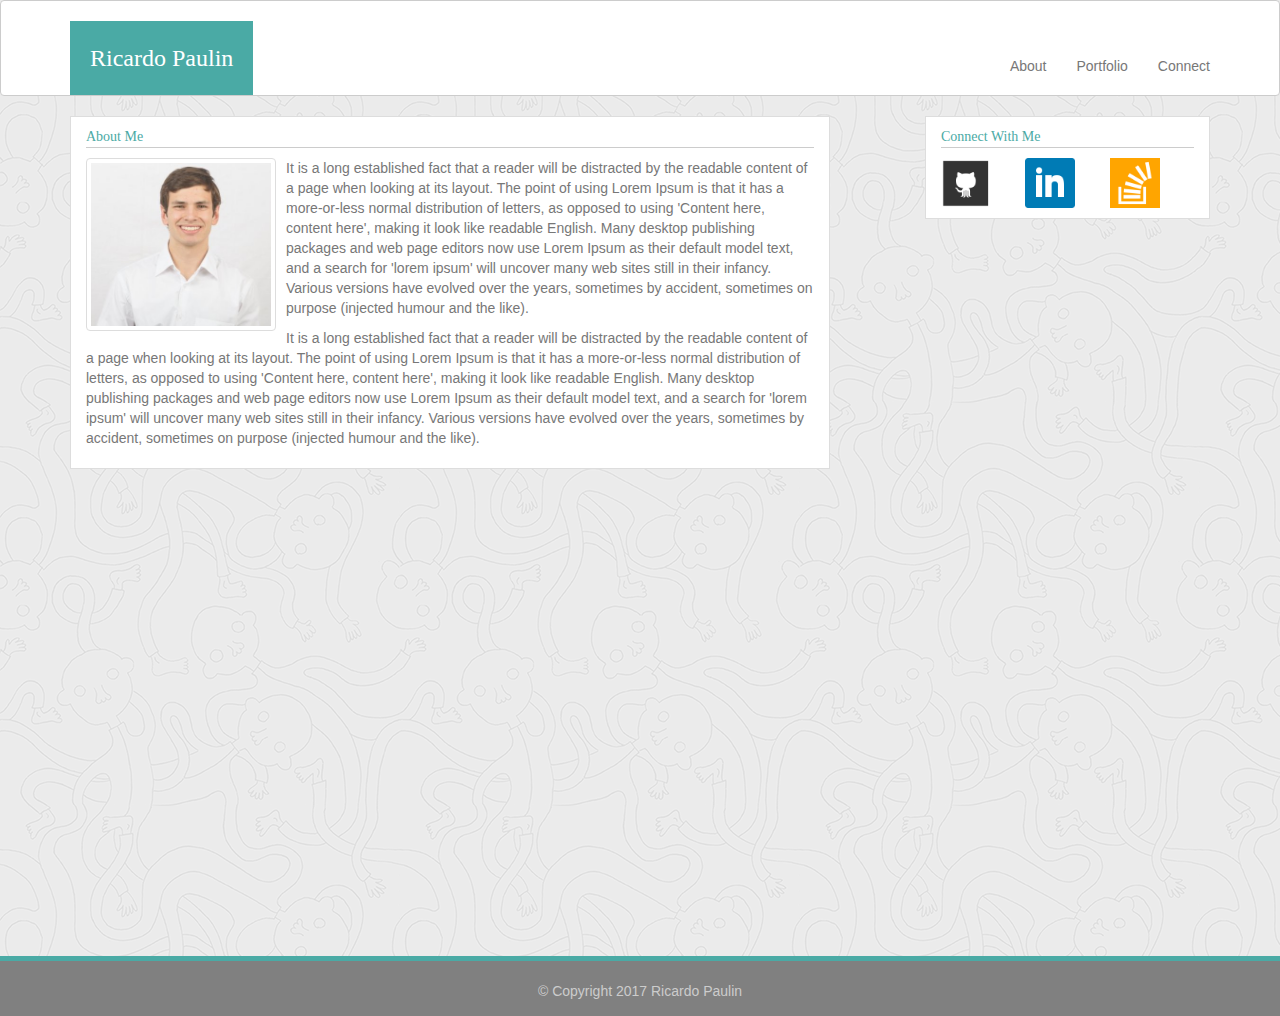
<file: index.html>
<!DOCTYPE html>
<html lang="en-us">
<head>
	<meta charset="utf-8">
  <meta name="viewport" content="width=device-width, initial-scale=1"> 
	<title>About me</title>
	<!-- <link rel="stylesheet" type="text/css" href="reset.css"> -->
	<link rel="stylesheet" href="https://maxcdn.bootstrapcdn.com/bootstrap/3.3.7/css/bootstrap.min.css" integrity="sha384-BVYiiSIFeK1dGmJRAkycuHAHRg32OmUcww7on3RYdg4Va+PmSTsz/K68vbdEjh4u" crossorigin="anonymous">
  <link rel="stylesheet" type="text/css" href="css/style.css">
</head>

<!-- left most of the CSS inline so it was easier to see where I decided to override some bootstrap -->
<body style="color: #777777">

  <nav class="navbar navbar-default" style="background-color: #ffffff;border:1px solid #cccccc">

     <!-- used mostly divs in order to make less use of my own CSS to recreate the look of the webpage. Bootsrap has many predefined paddings and margins for <section>,<h1>,<h2>,etc -->

    <div class="container" style="padding-top: 20px">
  
      <div class="navbar-header">
        <p class="text-center" style="margin-bottom: 0px;margin-left:0; background-color: #4aaaa5;color:white;font-family: 'Georgia', Times, Times New Roman, serif; padding: 20px; font-size: 24px">Ricardo Paulin</p>
      </div>

      <!-- links -->
      <div>
        <ul class="nav navbar-nav navbar-right" style="padding-top: 20px">
          <li class="text-center"><a href="index.html">About</a></li>
          <li class="text-center"><a href="portfolio.html">Portfolio</a></li>
          <li class="text-center"><a href="connect.html">Connect</a></li>
        </ul>
      </div>
      
    </div>
    
  </nav>


<div class="page-wrap">
  <div class="container" style="margin-bottom: 20px">

    <div class="container-fluid">

    <div class="row">

      <div class="col-xs-12 col-md-8" style="padding-top: 10px;padding-bottom: 10px; background-color: #ffffff; border: 1px solid #dddddd">
        <p style="color: #4aaaa5;font-family: 'Georgia', Times, Times New Roman, serif;border-bottom: 1px solid #cccccc">About Me</p>
        <img src="images/profile_pic.jpg" alt="Ricardo's Face" class="img-thumbnail pull-left" style="width: 190px; height: 172.5px;margin-right: 10px">
        <p>
          It is a long established fact that a reader will be distracted by the readable content of a page when looking at its layout. The point of using Lorem Ipsum is that it has a more-or-less normal distribution of letters, as opposed to using 'Content here, content here', making it look like readable English. Many desktop publishing packages and web page editors now use Lorem Ipsum as their default model text, and a search for 'lorem ipsum' will uncover many web sites still in their infancy. Various versions have evolved over the years, sometimes by accident, sometimes on purpose (injected humour and the like).
        </p>
        <p>It is a long established fact that a reader will be distracted by the readable content of a page when looking at its layout. The point of using Lorem Ipsum is that it has a more-or-less normal distribution of letters, as opposed to using 'Content here, content here', making it look like readable English. Many desktop publishing packages and web page editors now use Lorem Ipsum as their default model text, and a search for 'lorem ipsum' will uncover many web sites still in their infancy. Various versions have evolved over the years, sometimes by accident, sometimes on purpose (injected humour and the like).
        </p>

      </div>

      <div class="col-xs-12 col-md-1"></div>

      <div class="col-xs-12 col-md-3" style="padding-top: 10px; padding-bottom: 10px;background-color: #ffffff; border: 1px solid #dddddd">
        <p style="color: #4aaaa5;font-family: 'Georgia', Times, Times New Roman, serif;border-bottom: 1px solid #cccccc">Connect With Me</p>
          <div class="col-xs-4" style="padding-left: 0">
              <a href="https://github.com/rpaulin90" target="_blank">
                <img src="images/github_square.png" alt="github logo" style="width: 50px;height:50px">
              </a>
          </div>
          <div class="col-xs-4" style="padding-left: 0">
              <a href="https://www.linkedin.com/in/rpaulin90" target="_blank">
                <img src="images/square-linkedin.png" alt="linkedin" style="width: 50px;height:50px">
              </a>
          </div>
          <div class="col-xs-4" style="padding-left: 0">
              <a href="http://stackoverflow.com/users/7406906/rpaulin90" target="_blank">
                <img src="images/stackoverflow.png" alt="stack overflow logo" style="width: 50px;height:50px">
              </a>
          </div>
        
      </div>
      </div>
      
    </div>
    
   </div>

   </div>

   <footer class="container-fluid text-center site-footer">
     
      <div class="row">

        <p class="footer">&copy; Copyright 2017 Ricardo Paulin</p>
       
      </div>

   </footer>

</body>
</html>
</file>
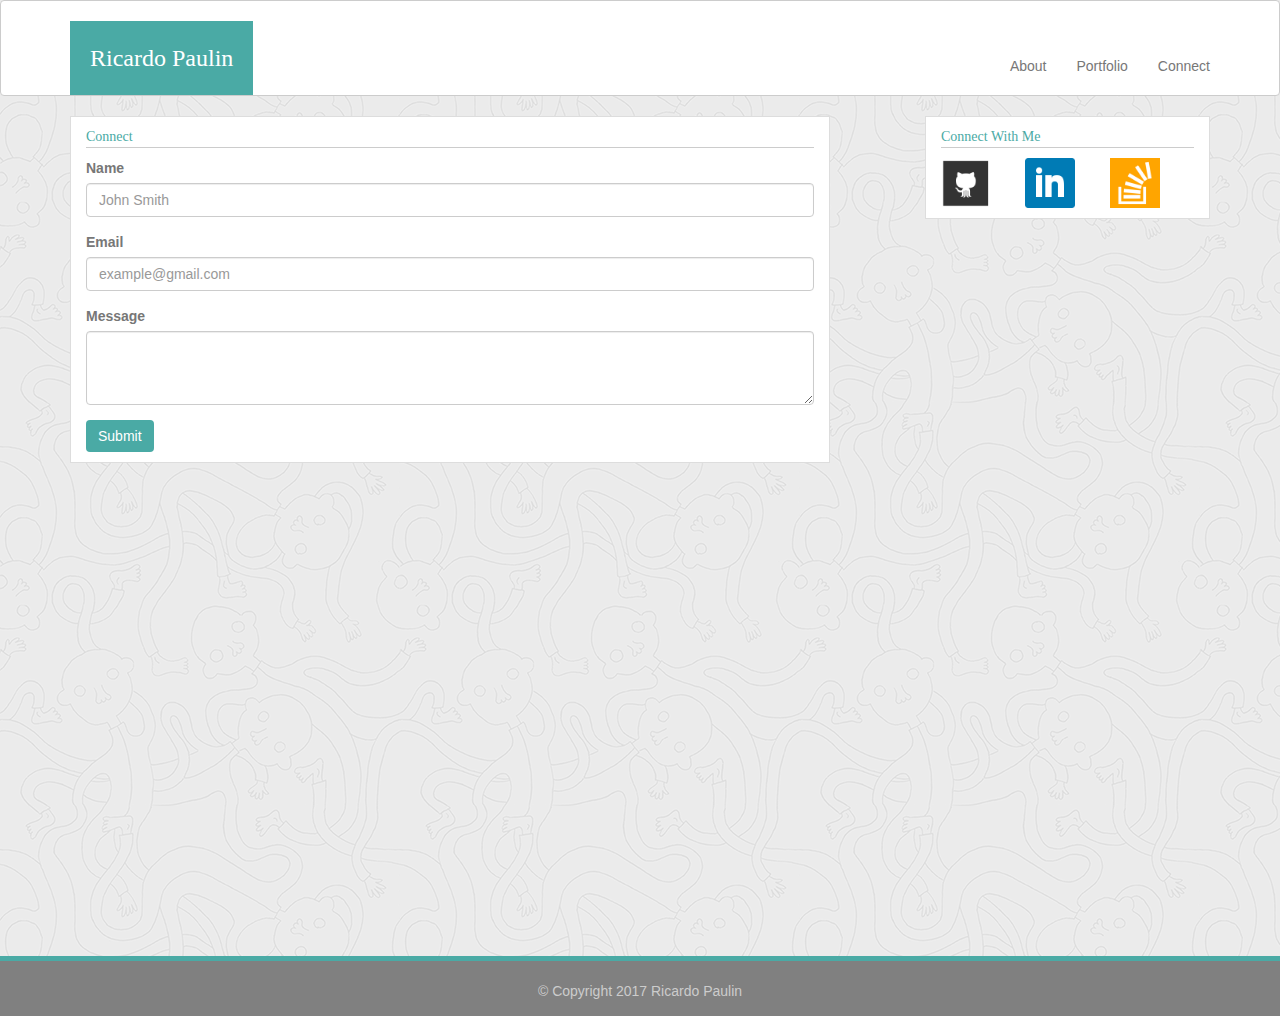
<file: connect.html>
<!DOCTYPE html>
<html lang="en-us">
<head>
	<meta charset="utf-8">
  <meta name="viewport" content="width=device-width, initial-scale=1">
	<title>Connect</title>
	<!-- <link rel="stylesheet" type="text/css" href="reset.css"> -->
	<link rel="stylesheet" href="https://maxcdn.bootstrapcdn.com/bootstrap/3.3.7/css/bootstrap.min.css" integrity="sha384-BVYiiSIFeK1dGmJRAkycuHAHRg32OmUcww7on3RYdg4Va+PmSTsz/K68vbdEjh4u" crossorigin="anonymous">
  <link rel="stylesheet" type="text/css" href="css/style.css">
</head>

<!-- left most of the CSS inline so it was easier to see where I decided to override some bootstrap -->

<body style="color: #777777">

  <nav class="navbar navbar-default" style="background-color: #ffffff;border:1px solid #cccccc">

    <!-- used mostly divs in order to make less use of my own CSS to recreate the look of the webpage. Bootsrap has many predefined paddings and margins for <section>,<h1>,<h2>,etc -->

    <div class="container" style="padding-top: 20px">
  
      <div class="navbar-header">
        <p class="text-center" style="margin-bottom: 0px;margin-left:0; background-color: #4aaaa5;color:white;font-family: 'Georgia', Times, Times New Roman, serif; padding: 20px; font-size: 24px">Ricardo Paulin</p>
      </div>

      
      <div>
        <ul class="nav navbar-nav navbar-right" style="padding-top: 20px">
          <li class="text-center"><a href="index.html">About</a></li>
          <li class="text-center"><a href="portfolio.html">Portfolio</a></li>
          <li class="text-center"><a href="connect.html">Connect</a></li>
        </ul>
      </div>
      
    </div>
    
  </nav>


  <div class="page-wrap">
    <div class="container" style="margin-bottom: 20px">

      <div class="container-fluid">

      <div class="row">

        <div class="col-xs-12 col-md-8" style="padding-top: 10px;padding-bottom: 10px; background-color: #ffffff; border: 1px solid #dddddd">
          <p style="color: #4aaaa5;font-family: 'Georgia', Times, Times New Roman, serif;border-bottom: 1px solid #cccccc">Connect</p>
          <form>
            <div class="form-group">
              <label for="formGroupExampleInput">Name</label>
              <input type="text" class="form-control" id="formGroupExampleInput" placeholder="John Smith">
            </div>
            <div class="form-group">
              <label for="formGroupExampleInput2">Email</label>
              <input type="text" class="form-control" id="formGroupExampleInput2" placeholder="example@gmail.com">
            </div>
            <div class="form-group">
              <label for="exampleTextarea">Message</label>
              <textarea class="form-control" id="exampleTextarea" rows="3"></textarea>
            </div>
            <button type="submit" class="btn btn-primary" style="background-color: #4aaaa5; border: #4aaaa5">Submit</button>
          </form>
          

        </div>

        <div class="col-xs-12 col-md-1"></div>

        <div class="col-xs-12 col-md-3" style="padding-top: 10px; padding-bottom: 10px;background-color: #ffffff; border: 1px solid #dddddd">
          <p style="color: #4aaaa5;font-family: 'Georgia', Times, Times New Roman, serif;border-bottom: 1px solid #cccccc">Connect With Me</p>
            <div class="col-xs-4" style="padding-left: 0">
                <a href="https://github.com/rpaulin90" target="_blank">
                  <img src="images/github_square.png" alt="github logo" style="width: 50px;height:50px">
                </a>
            </div>
            <div class="col-xs-4" style="padding-left: 0">
                <a href="https://www.linkedin.com/in/rpaulin90" target="_blank">
                  <img src="images/square-linkedin.png" alt="linkedin" style="width: 50px;height:50px">
                </a>
            </div>
            <div class="col-xs-4" style="padding-left: 0">
                <a href="http://stackoverflow.com/users/7406906/rpaulin90" target="_blank">
                  <img src="images/stackoverflow.png" alt="stack overflow logo" style="width: 50px;height:50px">
                </a>
            </div>
          
        </div>
        </div>
        
      </div>
      
     </div>

  </div>

 <footer class="site-footer">
      <p class="footer">
          &copy; Copyright 2017 Ricardo Paulin
        </p>
    </footer>

</body>
</html>
</file>
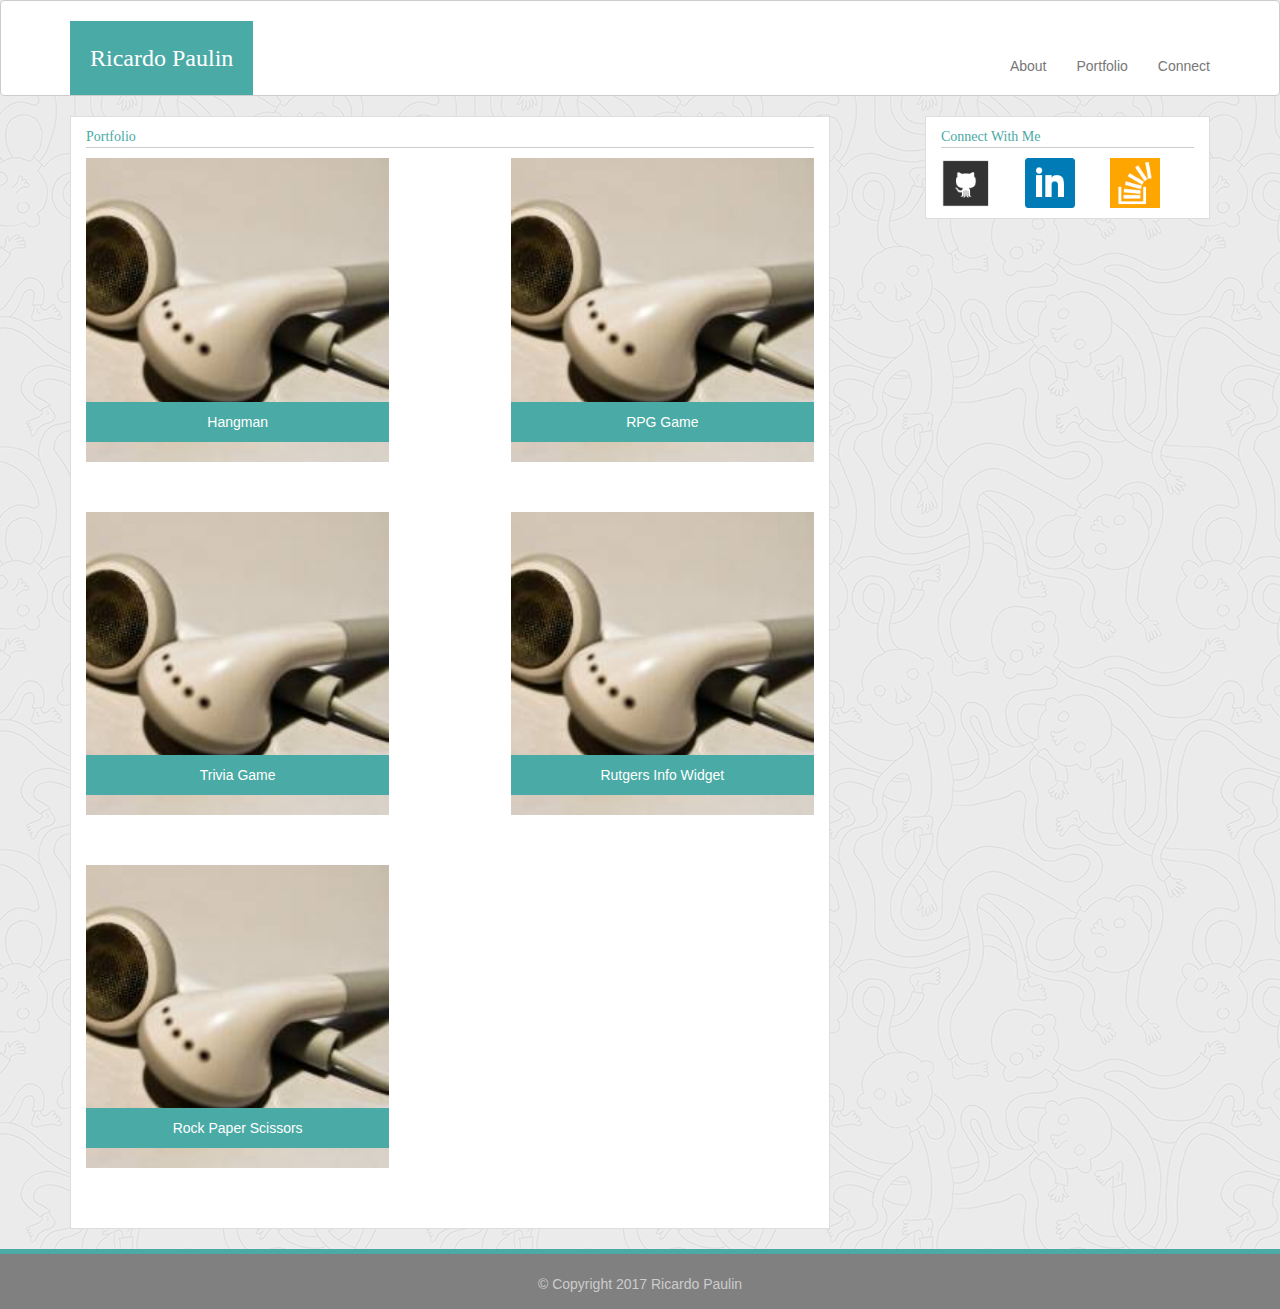
<file: portfolio.html>
<!DOCTYPE html>
<html lang="en-us">
<head>
	<meta charset="utf-8">
  <meta name="viewport" content="width=device-width, initial-scale=1">
	<title>Connect</title>
	<!-- <link rel="stylesheet" type="text/css" href="reset.css"> -->
	<link rel="stylesheet" href="https://maxcdn.bootstrapcdn.com/bootstrap/3.3.7/css/bootstrap.min.css" integrity="sha384-BVYiiSIFeK1dGmJRAkycuHAHRg32OmUcww7on3RYdg4Va+PmSTsz/K68vbdEjh4u" crossorigin="anonymous">
  <link rel="stylesheet" type="text/css" href="css/style.css">
</head>

<!-- left most of the CSS inline so it was easier to see where I decided to override some bootstrap -->
<body style="color: #777777">

  <nav class="navbar navbar-default" style="background-color: #ffffff;border:1px solid #cccccc">

     <!-- used mostly divs in order to make less use of my own CSS to recreate the look of the webpage. Bootsrap has many predefined paddings and margins for <section>,<h1>,<h2>,etc -->

    <div class="container" style="padding-top: 20px">
  
      <div class="navbar-header">
        <p class="text-center" style="margin-bottom: 0px;margin-left:0; background-color: #4aaaa5;color:white;font-family: 'Georgia', Times, Times New Roman, serif; padding: 20px; font-size: 24px">Ricardo Paulin</p>
      </div>

      <!-- links -->
      <div>
        <ul class="nav navbar-nav navbar-right" style="padding-top: 20px">
          <li class="text-center"><a href="index.html">About</a></li>
          <li class="text-center"><a href="portfolio.html">Portfolio</a></li>
          <li class="text-center"><a href="connect.html">Connect</a></li>
        </ul>
      </div>
      
    </div>
    
  </nav>


<div class="page-wrap"> 
  <div class="container" style="margin-bottom: 20px">

    <div class="container-fluid">

    <div class="row">

      <div class="col-xs-12 col-md-8" style="padding-top: 10px;padding-bottom: 10px; background-color: #ffffff; border: 1px solid #dddddd">
        <p style="color: #4aaaa5;font-family: 'Georgia', Times, Times New Roman, serif;border-bottom: 1px solid #cccccc">Portfolio</p>
        <div class="container-fluid">
          <div class="row">
            <div class="col-xs-12 col-sm-5" style="padding: 0">
              <img src="images/placeholder1.jpg" class="portfolio-image" style="width:100%; height: 100%">
              <p class="text-center portfolio-image-text" style="width:100%; background-color: #4aaaa5; color:#ffffff">Hangman</p>
            </div>
            <div class="col-sm-2"></div>
            <div class="col-xs-12 col-sm-5" style="padding: 0">
              <img src="images/placeholder1.jpg" class="portfolio-image" style="width:100%; height: 100%">
              <p class="text-center portfolio-image-text" style="width:100%;background-color: #4aaaa5; color:#ffffff">RPG Game</p>
            </div>
          </div>
          <div class="row">
            <div class="col-xs-12 col-sm-5" style="padding: 0">
              <img src="images/placeholder1.jpg" class="portfolio-image" style="width:100%; height: 100%">
              <p class="text-center portfolio-image-text" style="width:100%;background-color: #4aaaa5; color:#ffffff">Trivia Game</p>
            </div>
            <div class="col-sm-2"></div>
            <div class="col-xs-12 col-sm-5" style="padding: 0">
              <img src="images/placeholder1.jpg" class="portfolio-image" style="width:100%; height: 100%">
              <p class="text-center portfolio-image-text" style="width:100%;background-color: #4aaaa5; color:#ffffff">Rutgers Info Widget</p>
            </div>
          </div>
          <div class="row">
            <div class="col-xs-12 col-sm-5" style="padding: 0">
              <img src="images/placeholder1.jpg" class="portfolio-image" style="width:100%; height: 100%">
              <p class="text-center portfolio-image-text" style="width:100%;background-color: #4aaaa5; color:#ffffff">Rock Paper Scissors</p>
            </div>
            <div class="col-xs-7">
            </div>
          </div>

        </div>
        

      </div>

      <div class="col-xs-12 col-md-1"></div>

      <div class="col-xs-12 col-md-3" style="padding-top: 10px; padding-bottom: 10px;background-color: #ffffff; border: 1px solid #dddddd">
        <p style="color: #4aaaa5;font-family: 'Georgia', Times, Times New Roman, serif;border-bottom: 1px solid #cccccc">Connect With Me</p>
          <div class="col-xs-4" style="padding-left: 0">
              <a href="https://github.com/rpaulin90" target="_blank">
                <img src="images/github_square.png" alt="github logo" style="width: 50px;height:50px">
              </a>
          </div>
          <div class="col-xs-4" style="padding-left: 0">
              <a href="https://www.linkedin.com/in/rpaulin90" target="_blank">
                <img src="images/square-linkedin.png" alt="linkedin" style="width: 50px;height:50px">
              </a>
          </div>
          <div class="col-xs-4" style="padding-left: 0">
              <a href="http://stackoverflow.com/users/7406906/rpaulin90" target="_blank">
                <img src="images/stackoverflow.png" alt="stack overflow logo" style="width: 50px;height:50px">
              </a>
          </div>
        
      </div>
      </div>
      
    </div>
    
   </div>

</div>

   

 <footer class="site-footer">
      <p class="footer">
          &copy; Copyright 2017 Ricardo Paulin
      </p> 
  </footer> 


</body>
</html>
</file>
<file: css/style.css>
body {
  background-image: url(../images/ignasi_pattern_s.png)
}

div.col-md-8,div.col-md-3,nav {

    background-color: #ffffff;
    -webkit-animation-name: example; /* Safari 4.0 - 8.0 */
    -webkit-animation-duration: 4s; /* Safari 4.0 - 8.0 */
    animation-name: example;
    animation-duration: 4s;

}

/* Safari 4.0 - 8.0 */
@-webkit-keyframes example {
    from {background-color: #4aaaa5;}
    to {background-color: #ffffff;}

}

/* Standard syntax */
@keyframes example {
    from {background-color: #4aaaa5;}
    to {background-color: #ffffff;}
}

/*relative positioning of the Portfolio image titles*/

.portfolio-image-text {
  position: relative;
  bottom: 60px;
  z-index: 2;
  padding-top: 10px;
  padding-bottom: 10px;
}

.portfolio-image {
  width: 200px;
  height: 200px;
}

/* css for the sticky footer starts here */

.footer {
	text-align: center;
    color: #cccccc;
    position: relative;
    top: 20px;
}

* {
  margin: 0;
}
html, body {
  height: 100%;
}
.page-wrap {
  min-height: 100%;
  /* equal to footer height */
  margin-bottom: -60px; 
}
.page-wrap:after {
  content: "";
  display: block;
}
.site-footer, .page-wrap:after {
  height: 60px; 
}
.site-footer {
  background: grey;
  border-top: 5px solid #4aaaa5;
}
</file>
